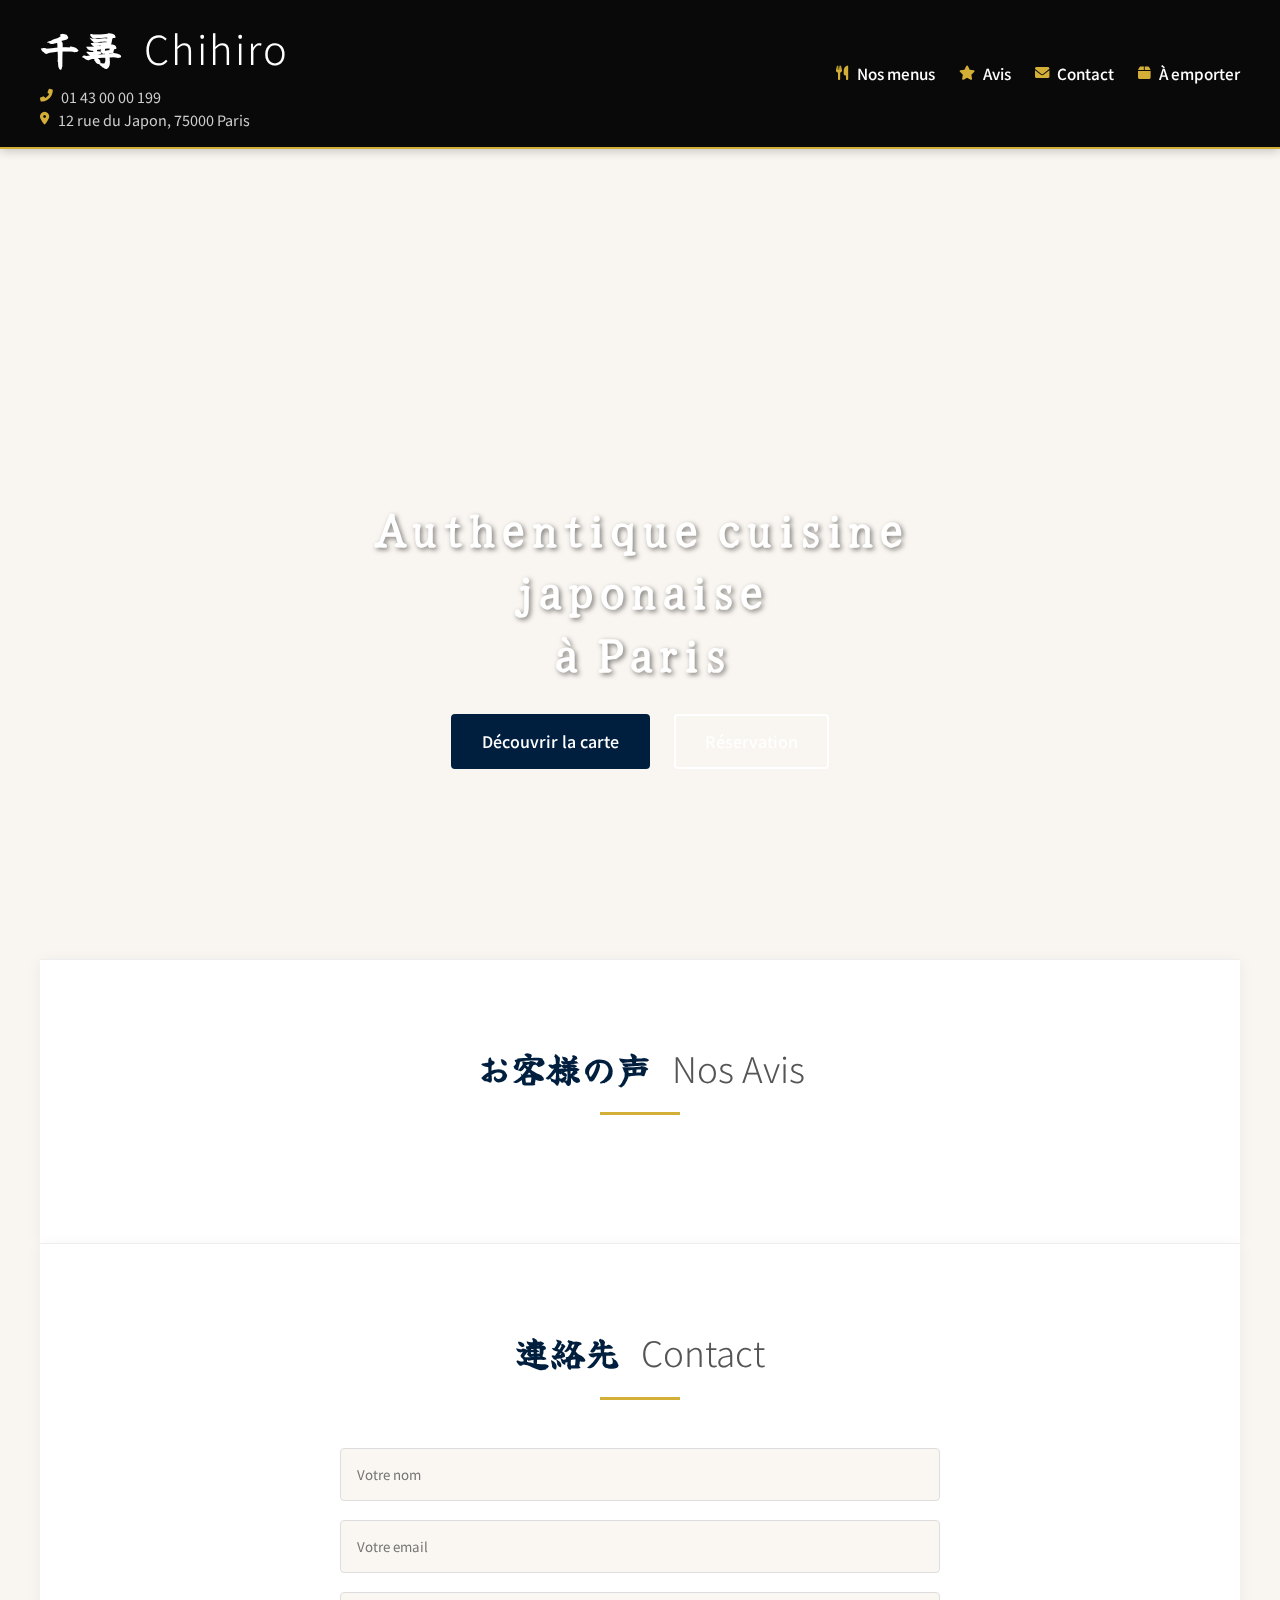
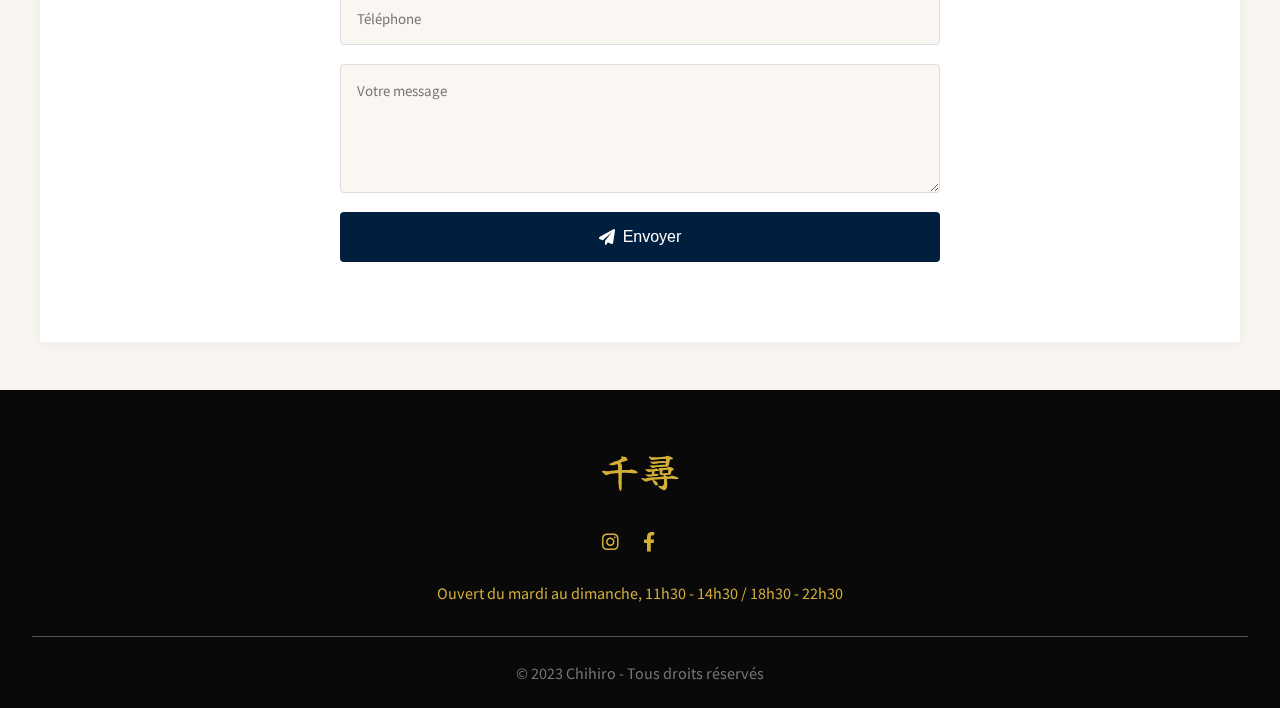
<file: Chihiro.html>
<!DOCTYPE html>
<html lang="fr">
<head>
    <meta charset="UTF-8">
    <meta name="viewport" content="width=device-width, initial-scale=1.0">
    <title>Chihiro - Restaurant Japonais Paris</title>
    <link rel="stylesheet" href="css/Chihiro.css">
    <link rel="stylesheet" href="https://cdnjs.cloudflare.com/ajax/libs/font-awesome/6.0.0/css/all.min.css">
    <link href="https://fonts.googleapis.com/css2?family=Noto+Sans+JP:wght@300;400;500;700&family=Yuji+Syuku&display=swap" rel="stylesheet">
</head>
<body>
    <!-- Header -->
    <header>
        <div class="header-content">
            <div class="restaurant-info">
                <h1>千尋 <span>Chihiro</span></h1>
                <p class="phone"><i class="fas fa-phone-alt"></i> 01 43 00 00 199</p>
                <p class="address"><i class="fas fa-map-marker-alt"></i> 12 rue du Japon, 75000 Paris</p>
            </div>
            
            <!-- Navigation Desktop -->
            <nav class="desktop-nav">
                <ul>
                    <li><a href="menu.html"><i class="fas fa-utensils"></i> Nos menus</a></li>
                    <li><a href="#reviews"><i class="fas fa-star"></i> Avis</a></li>
                    <li><a href="#contact"><i class="fas fa-envelope"></i> Contact</a></li>
                    <li><a href="emporter.html"><i class="fas fa-box"></i> À emporter</a></li>
                </ul>
            </nav>
            
            <!-- Menu Hamburger Mobile -->
            <div class="hamburger" id="hamburger">
                <i class="fas fa-bars"></i>
            </div>
        </div>
        
        <!-- Navigation Mobile -->
        <nav class="mobile-nav" id="mobileNav">
            <ul>
                <li><a href="menu.html"><i class="fas fa-utensils"></i> Nos menus</a></li>
                <li><a href="#reviews"><i class="fas fa-star"></i> Nos avis</a></li>
                <li><a href="#contact"><i class="fas fa-envelope"></i> Nous contacter</a></li>
                <li><a href="emporter.html"><i class="fas fa-box"></i> À emporter</a></li>
            </ul>
        </nav>
    </header>

    <!-- Hero Section -->
    <section class="hero">
        <div class="hero-container">
            <div class="iphone-map">
                <div class="iphone-frame">
                    <iframe src="https://www.google.com/maps/embed?pb=!1m18!1m12!1m3!1d2624.9916256937595!2d2.2922926764156736!3d48.85837007133256!2m3!1f0!2f0!3f0!3m2!1i1024!2i768!4f13.1!3m3!1m2!1s0x47e61204e46427d7%3A0x86fdf83c3b64bfc8!2s12%20Rue%20du%20Japon%2C%2075000%20Paris!5e0!3m2!1sfr!2sfr!4v1716058531232!5m2!1sfr!2sfr" 
                            width="100%" 
                            height="100%" 
                            style="border:0;" 
                            allowfullscreen="" 
                            loading="lazy">
                    </iframe>
                </div>
            </div>
            <div class="hero-content">
                <h2>Authentique cuisine japonaise<br>à Paris</h2>
                <div class="hero-buttons">
                    <a href="menu.html" class="btn btn-primary">Découvrir la carte</a>
                    <a href="#contact" class="btn btn-secondary">Réservation</a>
                </div>
            </div>
        </div>
    </section>

    <!-- Avis Section -->
    <section id="reviews" class="section">
        <h2>お客様の声 <span>Nos Avis</span></h2>
        <div class="reviews-container">
            <!-- Les avis seront ajoutés ici -->
        </div>
    </section>

    <!-- Contact Section -->
    <section id="contact" class="section">
        <h2>連絡先 <span>Contact</span></h2>
        <form class="contact-form">
            <input type="text" placeholder="Votre nom" required>
            <input type="email" placeholder="Votre email" required>
            <input type="tel" placeholder="Téléphone">
            <textarea placeholder="Votre message" rows="5" required></textarea>
            <button type="submit"><i class="fas fa-paper-plane"></i> Envoyer</button>
        </form>
    </section>

    <!-- Footer -->
    <footer>
        <div class="footer-content">
            <div class="footer-logo">千尋</div>
            <div class="footer-social">
                <a href="#"><i class="fab fa-instagram"></i></a>
                <a href="#"><i class="fab fa-facebook-f"></i></a>
                <a href="#"><i class="fab fa-tripadvisor"></i></a>
            </div>
            <p>Ouvert du mardi au dimanche, 11h30 - 14h30 / 18h30 - 22h30</p>
        </div>
        <p class="copyright">&copy; 2023 Chihiro - Tous droits réservés</p>
    </footer>

    <script src="js/Chihiro.js"></script>
</body>
</html>
</file>
<file: css/Chihiro.css>
/* Reset et base */
* {
    margin: 0;
    padding: 0;
    box-sizing: border-box;
}

body {
    color: #333;
    background-color: #f9f5f0;
    line-height: 1.6;
    font-family: 'Noto Sans JP', 'Helvetica Neue', Arial, sans-serif;
    position: relative;
}

/* Éléments décoratifs */
body:before {
    content: "";
    position: fixed;
    top: 0;
    left: 0;
    width: 100%;
    height: 100%;
    background: url('https://www.transparenttextures.com/patterns/rice-paper-3.png');
    opacity: 0.05;
    pointer-events: none;
    z-index: -1;
}

/* Header */
header {
    background-color: #090909;
    padding: 1rem 2rem;
    position: relative;
    border-bottom: 2px solid #D4AF37;
    box-shadow: 0 2px 10px rgba(0, 0, 0, 0.2);
}

.header-content {
    display: flex;
    justify-content: space-between;
    align-items: center;
    max-width: 1200px;
    margin: 0 auto;
}

.restaurant-info h1 {
    font-size: 2.5rem;
    margin-bottom: 0.3rem;
    color: #fff;
    font-family: 'Yuji Syuku', serif;
    letter-spacing: 2px;
}

.restaurant-info h1 span {
    font-family: 'Noto Sans JP', sans-serif;
    margin-left: 8px;
    font-weight: 300;
}

.restaurant-info p {
    font-size: 0.9rem;
    color: #ccc;
    display: flex;
    align-items: center;
    gap: 8px;
}

.restaurant-info p i {
    color: #D4AF37;
    font-size: 0.8rem;
}

/* Navigation Desktop */
.desktop-nav ul {
    display: flex;
    list-style: none;
    gap: 1.5rem;
}

.desktop-nav li {
    position: relative;
}

.desktop-nav a {
    color: #fff;
    text-decoration: none;
    font-weight: 500;
    transition: all 0.3s;
    padding: 0.5rem 0;
    display: flex;
    align-items: center;
    gap: 8px;
    font-size: 0.95rem;
}

.desktop-nav a i {
    color: #D4AF37;
    font-size: 0.9rem;
}

.desktop-nav a:hover {
    color: #D4AF37;
}

.desktop-nav a:after {
    content: '';
    position: absolute;
    width: 0;
    height: 2px;
    background: #D4AF37;
    bottom: 0;
    left: 0;
    transition: width 0.3s;
}

.desktop-nav a:hover:after {
    width: 100%;
}

/* Menu Hamburger Mobile */
.hamburger {
    display: none;
    cursor: pointer;
    font-size: 1.5rem;
    color: #fff;
}

/* Navigation Mobile */
.mobile-nav {
    display: none;
    background-color: #090909;
    padding: 1rem 2rem;
    border-top: 1px solid #555;
}

.mobile-nav ul {
    list-style: none;
}

.mobile-nav li {
    margin: 1.2rem 0;
}

.mobile-nav a {
    color: #fff;
    text-decoration: none;
    font-size: 1.1rem;
    display: flex;
    align-items: center;
    gap: 12px;
}

.mobile-nav a i {
    color: #D4AF37;
    width: 20px;
    text-align: center;
}

/* Hero Section - Version sans effet bleuté */
.hero {
    height: 90vh;
    background: url('https://png.pngtree.com/background/20230516/original/pngtree-chinese-restaurant-inside-with-many-asian-lanterns-on-the-walls-picture-image_2601801.jpg') no-repeat center center/cover;
    display: flex;
    align-items: center;
    justify-content: center;
    text-align: center;
    position: relative;
}

.hero-content {
    max-width: 800px;
    padding: 0 2rem;
}

.hero-content h2 {
    font-size: 3rem;
    font-family: 'Yuji Syuku', serif;
    color: #fff;
    text-shadow: 2px 2px 5px rgba(0, 0, 0, 0.5);
    margin-bottom: 2rem;
    line-height: 1.3;
    letter-spacing: 1px;
}

.hero-buttons {
    display: flex;
    justify-content: center;
    gap: 1.5rem;
    margin-top: 2rem;
}

.btn {
    padding: 0.8rem 1.8rem;
    border-radius: 4px;
    font-weight: 500;
    text-decoration: none;
    transition: all 0.3s;
    display: inline-block;
}

.btn-primary {
    background-color: #001F3F;
    color: white;
    border: 2px solid #001F3F;
}

.btn-primary:hover {
    background-color: #002A5A;
    border-color: #002A5A;
}

.btn-secondary {
    background-color: transparent;
    color: white;
    border: 2px solid white;
}

.btn-secondary:hover {
    background-color: rgba(255, 255, 255, 0.1);
}

/* Sections */
.section {
    background-color: #fff;
    padding: 5rem 2rem;
    max-width: 1200px;
    margin: 0 auto;
    box-shadow: 0 2px 15px rgba(0, 0, 0, 0.05);
    border-top: 1px solid #eee;
}

.section h2 {
    text-align: center;
    margin-bottom: 3rem;
    font-size: 2.2rem;
    color: #001F3F;
    position: relative;
    font-family: 'Yuji Syuku', serif;
}

.section h2 span {
    font-family: 'Noto Sans JP', sans-serif;
    font-weight: 300;
    margin-left: 12px;
    color: #555;
}

.section h2:after {
    content: '';
    display: block;
    width: 80px;
    height: 3px;
    background: #D4AF37;
    margin: 1rem auto;
}

/* Contact Form */
.contact-form {
    max-width: 600px;
    margin: 0 auto;
    display: flex;
    flex-direction: column;
    gap: 1.2rem;
}

.contact-form input,
.contact-form textarea {
    padding: 1rem;
    background: rgba(249, 245, 240, 0.8);
    border: 1px solid #ddd;
    color: #333;
    font-family: 'Noto Sans JP', sans-serif;
    border-radius: 4px;
    transition: all 0.3s;
}

.contact-form input:focus,
.contact-form textarea:focus {
    outline: none;
    border-color: #001F3F;
    box-shadow: 0 0 0 2px rgba(0, 31, 63, 0.2);
}

.contact-form button {
    padding: 1rem;
    background: #001F3F;
    color: white;
    border: none;
    cursor: pointer;
    font-weight: 500;
    transition: background 0.3s;
    border-radius: 4px;
    font-size: 1rem;
    display: flex;
    align-items: center;
    justify-content: center;
    gap: 8px;
}

.contact-form button:hover {
    background: #002A5A;
}

/* Footer */
footer {
    background: #090909;
    color: #D4AF37;
    padding: 3rem 2rem 1.5rem;
    text-align: center;
    font-size: 0.9rem;
    margin-top: 3rem;
}

.footer-content {
    max-width: 1200px;
    margin: 0 auto 2rem;
    display: flex;
    flex-direction: column;
    align-items: center;
    gap: 1.5rem;
}

.footer-logo {
    font-family: 'Yuji Syuku', serif;
    font-size: 2.5rem;
    color: #D4AF37;
}

.footer-social {
    display: flex;
    gap: 1.5rem;
}

.footer-social a {
    color: #D4AF37;
    font-size: 1.2rem;
    transition: color 0.3s;
}

.footer-social a:hover {
    color: #fff;
}

.copyright {
    color: #777;
    margin-top: 2rem;
    padding-top: 1.5rem;
    border-top: 1px solid #555;
}

/* Responsive */
@media (max-width: 768px) {
    .desktop-nav {
        display: none;
    }

    .hamburger {
        display: block;
    }

    .hero-content h2 {
        font-size: 2.2rem;
    }

    .hero-buttons {
        flex-direction: column;
        gap: 1rem;
    }

    .btn {
        width: 100%;
        text-align: center;
    }

    .section {
        padding: 3rem 1.5rem;
    }

    .section h2 {
        font-size: 1.8rem;
    }
}

@media (max-width: 480px) {
    .hero-content h2 {
        font-size: 1.8rem;
    }

    .restaurant-info h1 {
        font-size: 2rem;
    }
}
</file>
